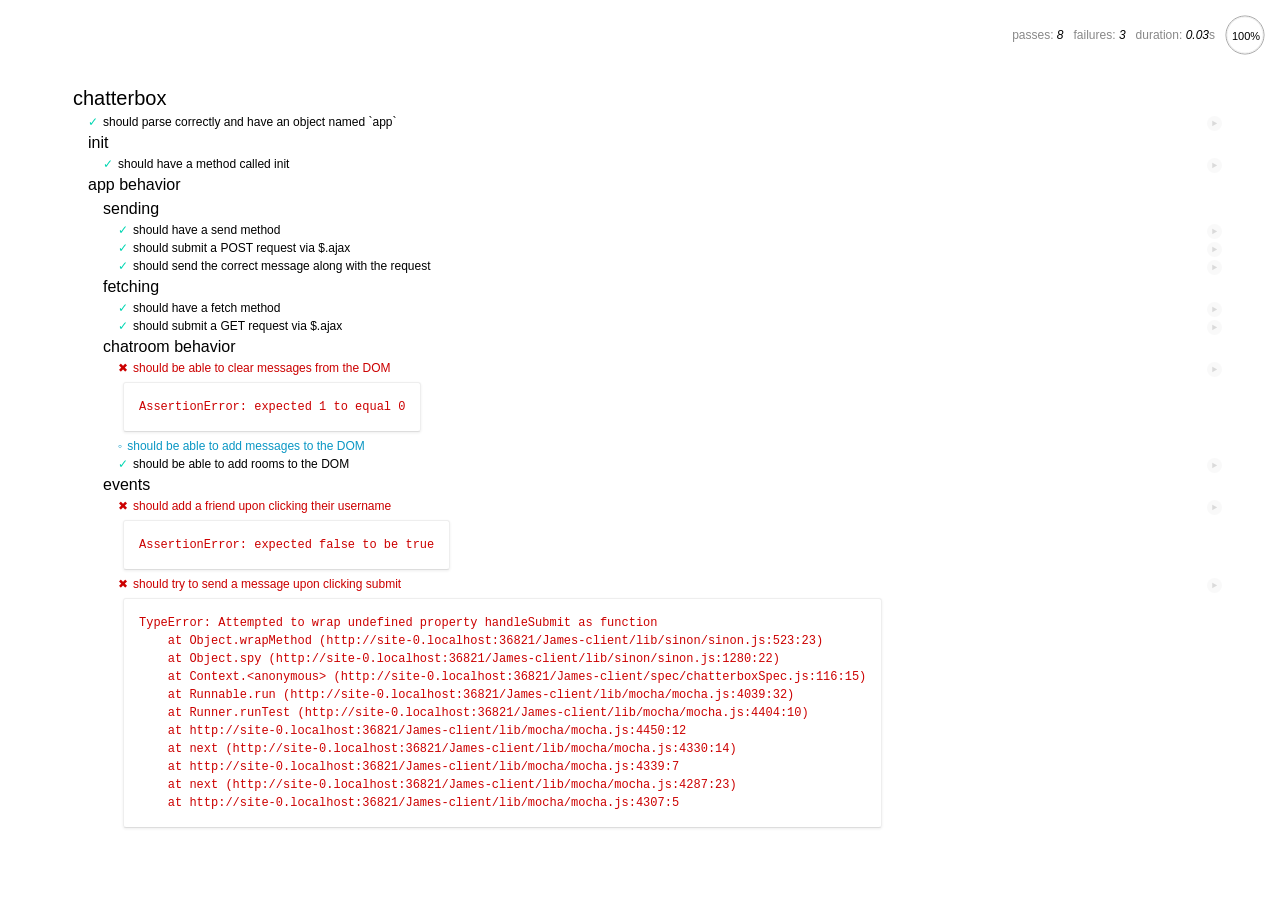
<file: James-client/SpecRunner.html>
<!DOCTYPE HTML>
<html>
<head>
  <title>Mocha Spec Runner</title>
  <link rel="stylesheet" href="lib/mocha/mocha.css">
  <script src="lib/jquery.js"></script>
  <script src="lib/mocha/mocha.js"></script>
  <script src="lib/chai/chai.js"></script>
  <script src="lib/sinon/sinon.js"></script>
  <script>
    mocha.setup('bdd');
    var expect = chai.expect;
    $(function() {
      window.mochaPhantomJS ? mochaPhantomJS.run() : mocha.run();
    });
  </script>

  <!-- Spec files -->
  <script src="spec/chatterboxSpec.js"></script>

  <!-- Source files -->
  <script src="client/scripts/app.js"></script>

</head>
<body>
<div id="mocha"></div>
<div id="testarea" style="display: none;">

  <div id="main">
    <h1>chatterbox</h1>
    <div class="spinner"><img src="client/images/spiffygif_46x46.gif"></div>
    <div id="rooms">
      Room:
      <select id="roomSelect">
      </select>
    </div>
    <form action="#" id="send" method="post">
      <input type="text" name="message" id="message"/>
      <input type="submit" name="submit" class="submit"/>
    </form>
    <div id="chats"></div>
  </div>

</div>
</body>
</html>
</file>
<file: James-client/lib/mocha/mocha.css>
@charset "utf-8";

body {
  font: 20px/1.5 "Helvetica Neue", Helvetica, Arial, sans-serif;
  padding: 60px 50px;
}

#mocha ul, #mocha li {
  margin: 0;
  padding: 0;
}

#mocha ul {
  list-style: none;
}

#mocha h1, #mocha h2 {
  margin: 0;
}

#mocha h1 {
  margin-top: 15px;
  font-size: 1em;
  font-weight: 200;
}

#mocha h1 a {
  text-decoration: none;
  color: inherit;
}

#mocha h1 a:hover {
  text-decoration: underline;
}

#mocha .suite .suite h1 {
  margin-top: 0;
  font-size: .8em;
}

.hidden {
  display: none;
}

#mocha h2 {
  font-size: 12px;
  font-weight: normal;
  cursor: pointer;
}

#mocha .suite {
  margin-left: 15px;
}

#mocha .test {
  margin-left: 15px;
  overflow: hidden;
}

#mocha .test.pending:hover h2::after {
  content: '(pending)';
  font-family: arial;
}

#mocha .test.pass.medium .duration {
  background: #C09853;
}

#mocha .test.pass.slow .duration {
  background: #B94A48;
}

#mocha .test.pass::before {
  content: '✓';
  font-size: 12px;
  display: block;
  float: left;
  margin-right: 5px;
  color: #00d6b2;
}

#mocha .test.pass .duration {
  font-size: 9px;
  margin-left: 5px;
  padding: 2px 5px;
  color: white;
  -webkit-box-shadow: inset 0 1px 1px rgba(0,0,0,.2);
  -moz-box-shadow: inset 0 1px 1px rgba(0,0,0,.2);
  box-shadow: inset 0 1px 1px rgba(0,0,0,.2);
  -webkit-border-radius: 5px;
  -moz-border-radius: 5px;
  -ms-border-radius: 5px;
  -o-border-radius: 5px;
  border-radius: 5px;
}

#mocha .test.pass.fast .duration {
  display: none;
}

#mocha .test.pending {
  color: #0b97c4;
}

#mocha .test.pending::before {
  content: '◦';
  color: #0b97c4;
}

#mocha .test.fail {
  color: #c00;
}

#mocha .test.fail pre {
  color: black;
}

#mocha .test.fail::before {
  content: '✖';
  font-size: 12px;
  display: block;
  float: left;
  margin-right: 5px;
  color: #c00;
}

#mocha .test pre.error {
  color: #c00;
  max-height: 300px;
  overflow: auto;
}

#mocha .test pre {
  display: block;
  float: left;
  clear: left;
  font: 12px/1.5 monaco, monospace;
  margin: 5px;
  padding: 15px;
  border: 1px solid #eee;
  border-bottom-color: #ddd;
  -webkit-border-radius: 3px;
  -webkit-box-shadow: 0 1px 3px #eee;
  -moz-border-radius: 3px;
  -moz-box-shadow: 0 1px 3px #eee;
}

#mocha .test h2 {
  position: relative;
}

#mocha .test a.replay {
  position: absolute;
  top: 3px;
  right: 0;
  text-decoration: none;
  vertical-align: middle;
  display: block;
  width: 15px;
  height: 15px;
  line-height: 15px;
  text-align: center;
  background: #eee;
  font-size: 15px;
  -moz-border-radius: 15px;
  border-radius: 15px;
  -webkit-transition: opacity 200ms;
  -moz-transition: opacity 200ms;
  transition: opacity 200ms;
  opacity: 0.3;
  color: #888;
}

#mocha .test:hover a.replay {
  opacity: 1;
}

#mocha-report.pass .test.fail {
  display: none;
}

#mocha-report.fail .test.pass {
  display: none;
}

#mocha-error {
  color: #c00;
  font-size: 1.5  em;
  font-weight: 100;
  letter-spacing: 1px;
}

#mocha-stats {
  position: fixed;
  top: 15px;
  right: 10px;
  font-size: 12px;
  margin: 0;
  color: #888;
}

#mocha-stats .progress {
  float: right;
  padding-top: 0;
}

#mocha-stats em {
  color: black;
}

#mocha-stats a {
  text-decoration: none;
  color: inherit;
}

#mocha-stats a:hover {
  border-bottom: 1px solid #eee;
}

#mocha-stats li {
  display: inline-block;
  margin: 0 5px;
  list-style: none;
  padding-top: 11px;
}

#mocha-stats canvas {
  width: 40px;
  height: 40px;
}

code .comment { color: #ddd }
code .init { color: #2F6FAD }
code .string { color: #5890AD }
code .keyword { color: #8A6343 }
code .number { color: #2F6FAD }

@media screen and (max-device-width: 480px) {
  body {
    padding: 60px 0px;
  }

  #stats {
    position: absolute;
  }
}
</file>
